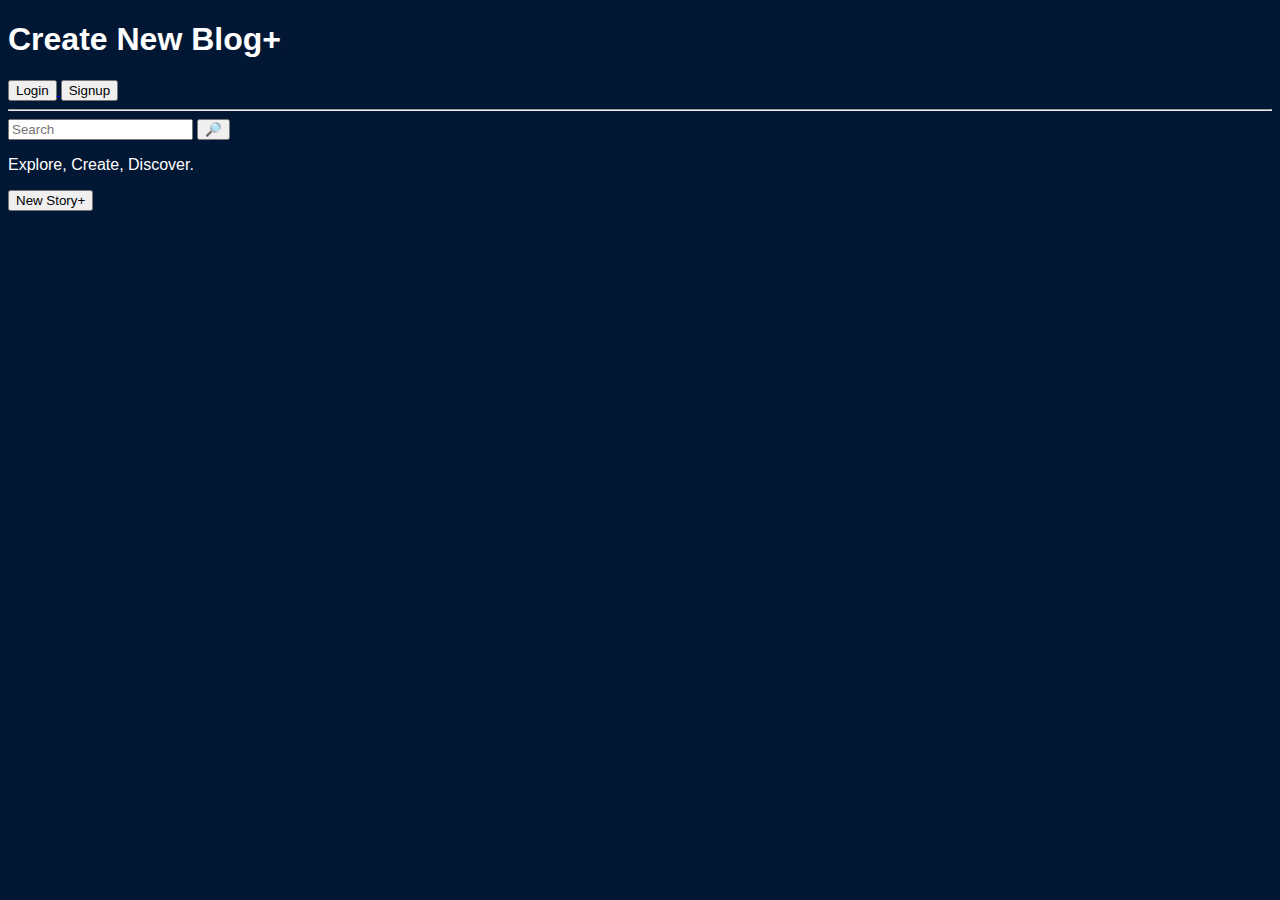
<file: index.html>
<!DOCTYPE html>
<html lang="en">
<head>
    <meta charset="UTF-8">
    <meta http-equiv="X-UA-Compatible" content="IE=edge">
    <meta name="viewport" content="width=device-width, initial-scale=1.0">
    <title>Blog Site</title>
    <link rel="stylesheet" href="style.css">
    <script src="script.js"></script>
    <link rel="shortcut icon" href="images/favicon.png" type="image/x-icon">
</head>
<body>
    <a href="">
        <h1>Create New Blog+</h1>
    </a>

    <div class="login">
        <a href="web/login.html">
            <button>Login</button>
        </a>
        <a href="">
            <button>Signup</button>
        </a>
    </div>

    <hr>

    <div class="search-box">
        <input type="text" placeholder="Search">
        <a href="">
        <button>🔎</button>
        </a>
    </div>

    <p>Explore, Create, Discover.</p>

    <div class="new-story">
        <button>New Story+</button>
    </div>
</body>
</html>
</file>
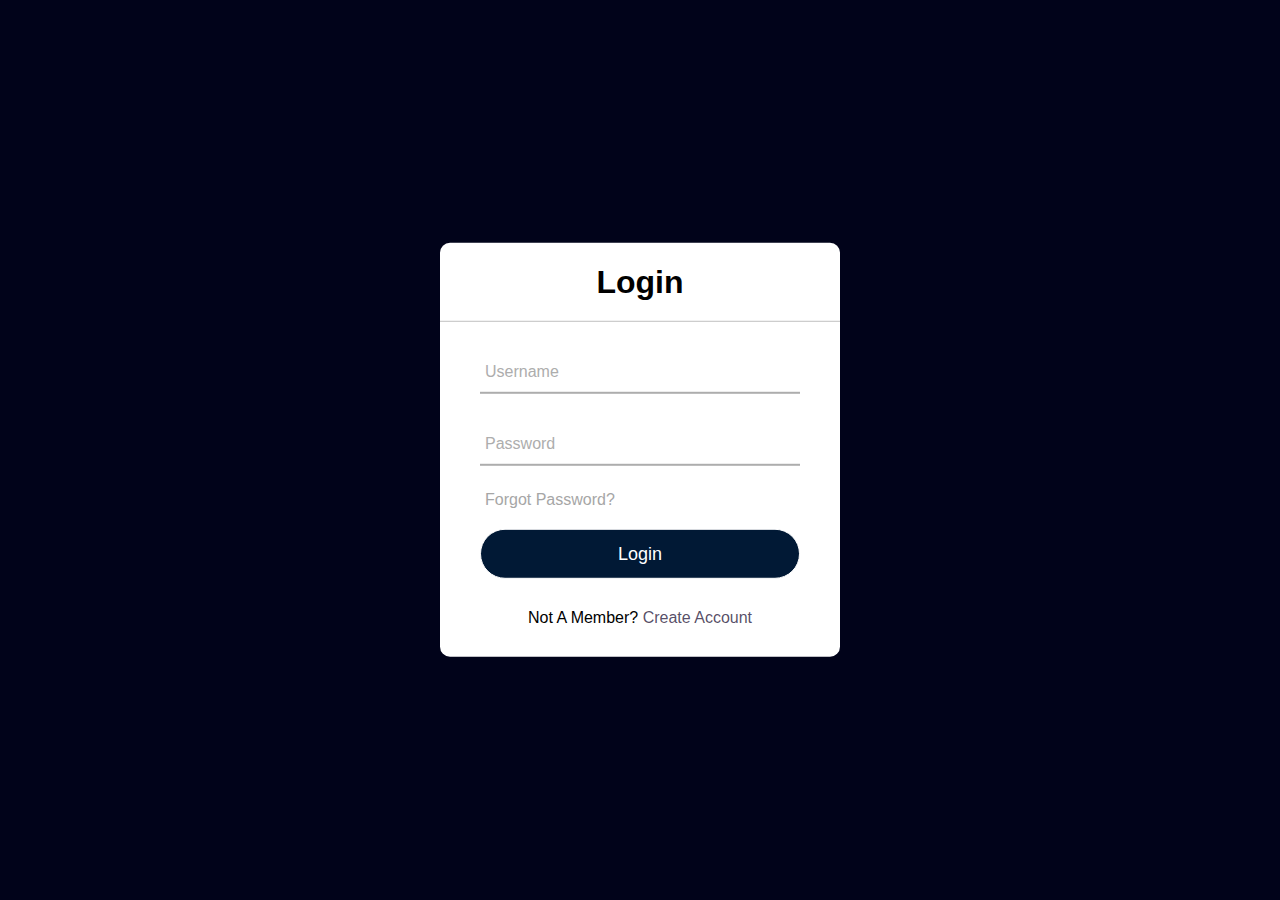
<file: web/login-signup.html>
<!DOCTYPE html>
<html lang="en">
<head>
    <meta charset="UTF-8">
    <meta http-equiv="X-UA-Compatible" content="IE=edge">
    <meta name="viewport" content="width=device-width, initial-scale=1.0">
    <link rel="Short Icon" type="image/png" href="">
    <link rel="stylesheet" href="login-signup.css">
    <title>Login</title>
<body>
    <div class="center">
        <h1>Login</h1>
        <form method="post">
            <div class="txt_field">
                <input type="text" required>
                <span></span>
                <label>Username</label>
            </div>
            <div class="txt_field">
                <input type="password" required>
                <span></span>
                <label>Password</label>
            </div>
            <div class="FP">Forgot Password?</div>
            <input type="Submit" value="Login">
            <div class="signup_link">
                Not A Member? <a href="#">Create Account</a>
            </div>
        </form>
    </div>
</body>
</html>
</file>
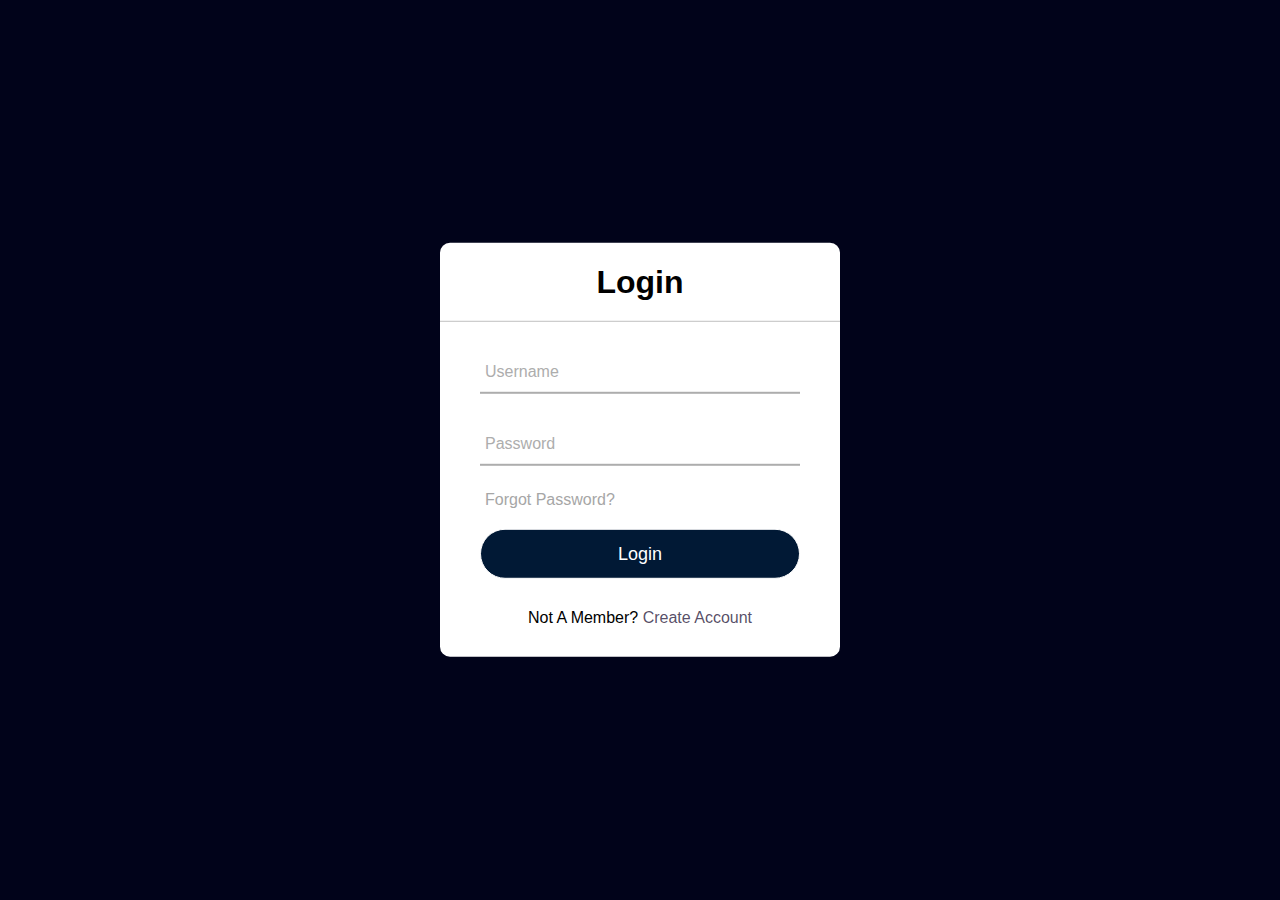
<file: web/login.html>
<!DOCTYPE html>
<html lang="en">
<head>
    <meta charset="UTF-8">
    <meta http-equiv="X-UA-Compatible" content="IE=edge">
    <meta name="viewport" content="width=device-width, initial-scale=1.0">
    <link rel="Short Icon" type="image/png" href="">
    <link rel="stylesheet" href="login.css">
    <title>Login</title>
<body>
    <div class="center">
        <h1>Login</h1>
        <form method="post">
            <div class="txt_field">
                <input type="text" required>
                <span></span>
                <label>Username</label>
            </div>
            <div class="txt_field">
                <input type="password" required>
                <span></span>
                <label>Password</label>
            </div>
            <div class="FP">Forgot Password?</div>
            <input type="Submit" value="Login">
            <div class="signup_link">
                Not A Member? <a href="#">Create Account</a>
            </div>
        </form>
    </div>
</body>
</html>
</file>
<file: style.css>
body {
    background: rgb(2,23,52);
    background: linear-gradient(90deg, rgba(2,23,52,1) 0%, rgba(2,23,52,1) 35%, rgba(2,23,52,1) 100%);
}

h1 {
    font-family: 'Segoe UI', Tahoma, Geneva, Verdana, sans-serif;
    color: rgb(255, 255, 255);
    text-decoration: underline rgb(2,23,52);
}

p {
    font-family: 'Segoe UI', Tahoma, Geneva, Verdana, sans-serif;
    color: rgb(255, 255, 255);
}
</file>
<file: web/login-signup.css>
body {
    margin: 0;
    padding: 0;
    font-family: 'Segoe UI', Tahoma, Geneva, Verdana, sans-serif;
    background: linear-gradient(120deg,rgb(1, 3, 26), rgb(1, 3, 26));
    height: 100vh;
    overflow: hidden;
}

.center {
    position: absolute;
    top: 50%;
    left: 50%;
    transform: translate(-50%, -50%);
    width: 400px;
    background: white;
    border-radius: 10px;
}

.center h1 {
    text-align: center;
    padding: 0 0 20px 0;
    border-bottom: 1px solid silver;

}

.center form {
    padding: 0 40px;
    box-sizing: border-box;
}

form .txt_field {
    position: relative;
    border-bottom: 2px solid #adadad;
    margin: 30px 0;
}

.txt_field input {
    width: 100%;
    padding: 0 5px;
    height: 40px;
    font-size: 16px;
    border: none;
    background: none;
    outline: none;
}

.txt_field label {
    position: absolute;
    top: 50%;
    left: 5px;
    color: #adadad;
    transform: translateY(-50%);
    font-size: 16px;
    pointer-events: none;
    transition: .5s;
}

.txt_field span::before {
    content: '';
    position: absolute;
    top: 40px;
    left: 0;
    width: 0%;
    height: 2px;
    background: rgb(0, 25, 53);
    transition: .5s;
}

.txt_field input:focus ~ label,
.txt_field input:valid ~ label {
    top: -5px;
    color: rgb(0, 17, 37);
}

.txt_field input:focus ~ span::before,
.txt_field input:valid ~ span::before {
    width: 100%;
}

.FP {
    margin: -5px 0 20px 5px;
    color: #a6a6a6;
    cursor: pointer;
}

.FP:hover {
    text-decoration: underline;
}

input[type="Submit"] {
    width: 100%;
    height: 50px;
    border: 1px solid;
    background:rgb(1, 25, 53);
    border-radius: 25px;
    font-size: 18px;
    color: rgb(255, 255, 255);
    cursor: pointer;
    outline: none;
}

input[type="Submit"]:hover {
    border-color: rgba(92, 132, 241, 0.808);
    transition: .5s;
}

.signup_link {
    margin: 30px 0;
    text-align: center;
    font-size: 16px;
}

.signup_link a {
    color: rgba(13, 1, 39, 0.712);
    text-decoration: none;
}

.signup_link a:hover {
    text-decoration: underline;
}
</file>
<file: web/login.css>
body {
    margin: 0;
    padding: 0;
    font-family: 'Segoe UI', Tahoma, Geneva, Verdana, sans-serif;
    background: linear-gradient(120deg,rgb(1, 3, 26), rgb(1, 3, 26));
    height: 100vh;
    overflow: hidden;
}

.center {
    position: absolute;
    top: 50%;
    left: 50%;
    transform: translate(-50%, -50%);
    width: 400px;
    background: white;
    border-radius: 10px;
}

.center h1 {
    text-align: center;
    padding: 0 0 20px 0;
    border-bottom: 1px solid silver;

}

.center form {
    padding: 0 40px;
    box-sizing: border-box;
}

form .txt_field {
    position: relative;
    border-bottom: 2px solid #adadad;
    margin: 30px 0;
}

.txt_field input {
    width: 100%;
    padding: 0 5px;
    height: 40px;
    font-size: 16px;
    border: none;
    background: none;
    outline: none;
}

.txt_field label {
    position: absolute;
    top: 50%;
    left: 5px;
    color: #adadad;
    transform: translateY(-50%);
    font-size: 16px;
    pointer-events: none;
    transition: .5s;
}

.txt_field span::before {
    content: '';
    position: absolute;
    top: 40px;
    left: 0;
    width: 0%;
    height: 2px;
    background: rgb(0, 25, 53);
    transition: .5s;
}

.txt_field input:focus ~ label,
.txt_field input:valid ~ label {
    top: -5px;
    color: rgb(0, 17, 37);
}

.txt_field input:focus ~ span::before,
.txt_field input:valid ~ span::before {
    width: 100%;
}

.FP {
    margin: -5px 0 20px 5px;
    color: #a6a6a6;
    cursor: pointer;
}

.FP:hover {
    text-decoration: underline;
}

input[type="Submit"] {
    width: 100%;
    height: 50px;
    border: 1px solid;
    background:rgb(1, 25, 53);
    border-radius: 25px;
    font-size: 18px;
    color: rgb(255, 255, 255);
    cursor: pointer;
    outline: none;
}

input[type="Submit"]:hover {
    border-color: rgba(92, 132, 241, 0.808);
    transition: .5s;
}

.signup_link {
    margin: 30px 0;
    text-align: center;
    font-size: 16px;
}

.signup_link a {
    color: rgba(13, 1, 39, 0.712);
    text-decoration: none;
}

.signup_link a:hover {
    text-decoration: underline;
}
</file>
